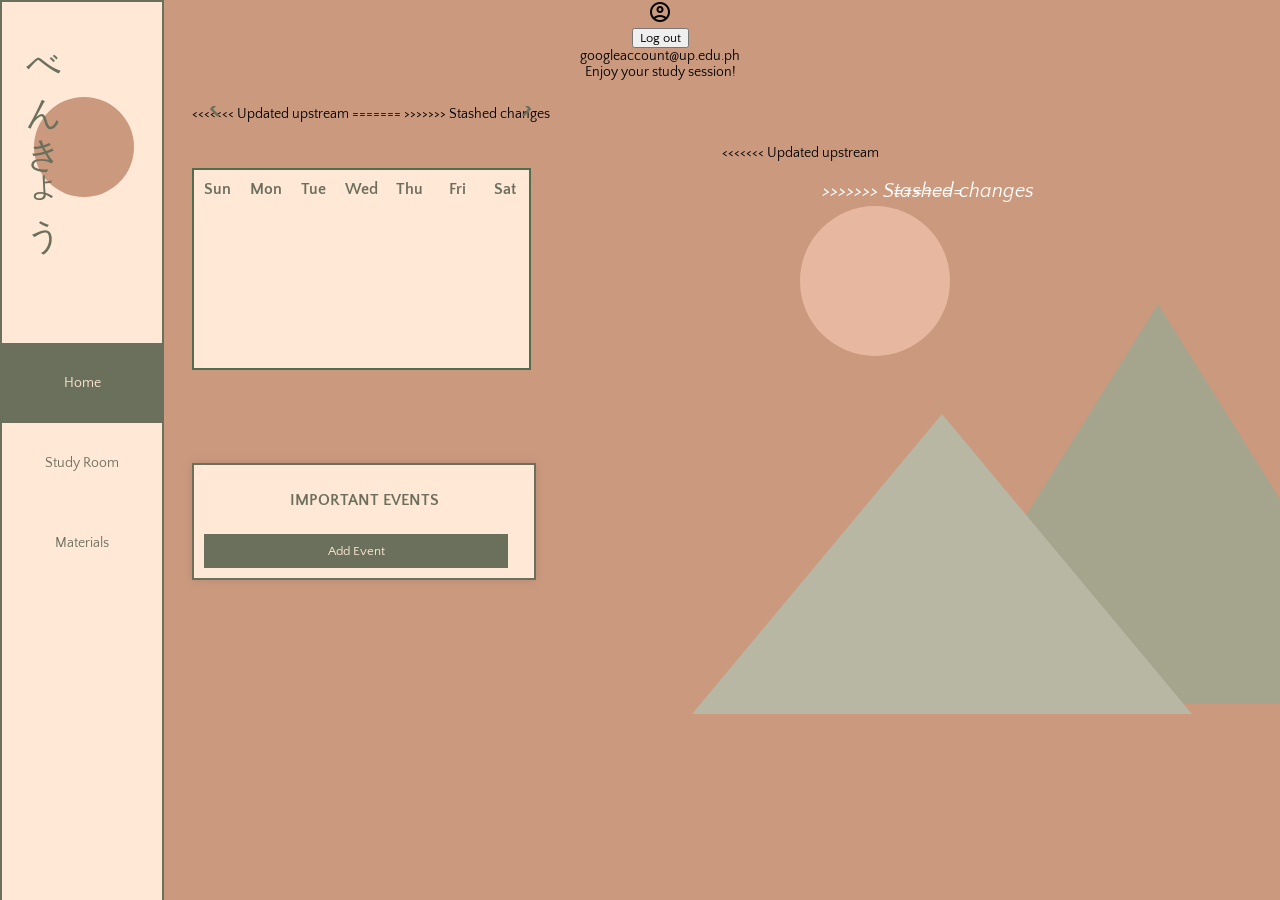
<file: HomePage.html>
<!DOCTYPE html>
<html lang="en">

<head>
    <meta charset="UTF-8">
    <meta name="viewport" content="width=device-width, initial-scale=1.0">
    <title>Home</title>

    <link rel="preconnect" href="https://fonts.googleapis.com">
    <link rel="preconnect" href="https://fonts.gstatic.com" crossorigin>
    <link
        href="https://fonts.googleapis.com/css2?family=DotGothic16&family=Quattrocento+Sans:ital,wght@0,400;0,700;1,400;1,700&display=swap"
        rel="stylesheet">
    <link rel="stylesheet" href="https://fonts.googleapis.com/css2?family=Material+Symbols+Outlined:opsz,wght,FILL,GRAD@24,400,0,0" />
    <link rel="stylesheet" href="https://fonts.googleapis.com/css2?family=Material+Symbols+Rounded:opsz,wght,FILL,GRAD@20..48,100..700,0..1,-50..200">

    <link rel="stylesheet" href="styles\homepage.css">
    <script src="scripts\homepage.js"defer></script>
</head>

<body>

    <nav>
        <ul id="navbar">
            <li class="logo">
                <div class="logo-figure"></div>
                <p class="logo-text">べんきょう</p>
            </li>
            <li><a class="active-page" href="homepage.html">Home</a></li>
            <li><a href="study-room.html">Study Room</a></li>
            <li><a href="materials.html">Materials</a></li>
        </ul>
    </nav>
    <banner>
        <ul class ="UNplaceHolder">
            <li class= "profilePic">
                <span class="material-symbols-outlined">account_circle</span>
            </li>
            <li><button id="logout-btn" onclick="logout()">Log out</button></li>
            <li id = "googleMail">googleaccount@up.edu.ph</li>
            <li id ="greeting"> Enjoy your study session!</li>
            
        </ul>
    </banner>
    <main>
<<<<<<< Updated upstream
        <!-- <div class="calendar">
            <header>
                <p class="current-date"> </p> 
                    <div class="icons"> 
                        <span id="prev" class="material-symbols-rounded">chevron_left</span>
                        <span id="next" class="material-symbols-rounded">chevron_right</span>
                    </div>
             
            </header> 
            <div class="date"> 
                <ul class="weekdays">
                    <li>M</li>
                    <li>T</li>
                    <li>W</li>
                    <li>Th</li>
                    <li>F</li>
                    <li>St</li>
                    <li>Sn</li>
                </ul>
                <ul class="days">
                </ul>
            </div> 
        </div> -->

=======
>>>>>>> Stashed changes
        <div class="wrapper">
            <header>
              <p class="current-date"></p>
              <div class="icons">
                <span id="prev" class="material-symbols-rounded">chevron_left</span>
                <span id="next" class="material-symbols-rounded">chevron_right</span>
              </div>
            </header>
            <div class="calendar">
              <ul class="weeks">
                <li>Sun</li>
                <li>Mon</li>
                <li>Tue</li>
                <li>Wed</li>
                <li>Thu</li>
                <li>Fri</li>
                <li>Sat</li>
              </ul>
              <ul class="days"></ul>
            </div>
          </div>

        <div id="event-box">
            <p id="header">IMPORTANT EVENTS</p>
            <div class = "table">
            <table id="events-table">
                <tbody id = "events-list">

                    <!-- <tr>
                        <td id="date">March 12</td>
                        <td id="tevent">Event 1 <button class="delete-btn" onclick="deleteEvent()">X</button>
                        </td>
                    </tr>

                    <tr>
                        <td id="date">March 15</td>
                        <td id="tevent">Event 2 <button class="delete-btn" onclick="deleteEvent()">X</button></td>

                    </tr>

                    <tr>
                        <td id="date">March 20</td>
                        <td id="tevent">Event 3 <button class="delete-btn" onclick="deleteEvent()">X</button></td>

                    </tr>

                    <tr>
                        <td id="date">March 20</td>
                        <td id="tevent">Event 3 <button class="delete-btn" onclick="deleteEvent()">X</button></td>

                    </tr>

                    <tr>
                        <td id="date">March 12</td>
                        <td id="tevent">Event 1 <button class="delete-btn" onclick="deleteEvent()">X</button></td>
                    </tr>

                    <tr>
                        <td id="date">March 15</td>
                        <td id="tevent">Event 2 <button class="delete-btn" onclick="deleteEvent()">X</button></td>
                    </tr>

                    <tr>
                        <td id="date">March 20</td>
                        <td id="tevent">Event 3 <button class="delete-btn" onclick="deleteEvent()">X</button></td>
                    </tr>

                    <tr>
                        <td id="date">March 20</td>
                        <td id="tevent">Event 3 <button class="delete-btn" onclick="deleteEvent()">X</button></td>
                    </tr>

                    <td id="date">March 12</td>
                    <td id="tevent">Event 1 <button class="delete-btn" onclick="deleteEvent()">X</button></td>

                    </tr>
                    <tr>
                        <td id="date">March 15</td>
                        <td id="tevent">Event 2 <button class="delete-btn" onclick="deleteEvent()">X</button></td>
                    </tr>

                    <tr>
                        <td id="date">March 20</td>
                        <td id="tevent">Event 3 <button class="delete-btn" onclick="deleteEvent()">X</button></td>
                    </tr>

                    <tr>
                        <td id="date">March 20</td>
                        <td id="tevent">Event 3 <button class="delete-btn" onclick="deleteEvent()">X</button></td>
                    </tr>

                    <tr>
                        <td id="date">March 12</td>
                        <td id="tevent">Event 1 <button class="delete-btn" onclick="deleteEvent()">X</button></td>
                    </tr>

                    <tr>
                        <td id="date">March 15</td>
                        <td id="tevent">Event 2 <button class="delete-btn" onclick="deleteEvent()">X</button></td>
                    </tr>

                    <tr>
                        <td id="date">March 20</td>
                        <td id="tevent">Event 3 <button class="delete-btn" onclick="deleteEvent()">X</button></td>
                    </tr>

                    <tr>
                        <td id="date">March 20</td>
                        <td id="tevent">Event 3 <button class="delete-btn" onclick="deleteEvent()">X</button></td>
                    </tr> -->
                </tbody>
            </table>
        </div>
            <button id="add-btn" onclick="addEventWindow()">Add Event</button>

        </div>



        <div class="landscape">
            <div class="mountains">
                <div class="sun"></div>
                <div class="mountain mountain2"></div>
                <div class="mountain mountain1"></div>
            </div>
<<<<<<< Updated upstream
            <p id="quote" class="quattrocento-sans-regular-italic">
=======
            
            <p id="quote" class="quattrocento-sans-regular-italic">
  
>>>>>>> Stashed changes
                <p id ="author" class = "quattrocento-sans-regular-italic"></p>
            </p>
            
        </div>
    </main>
</body>

</html>
</file>
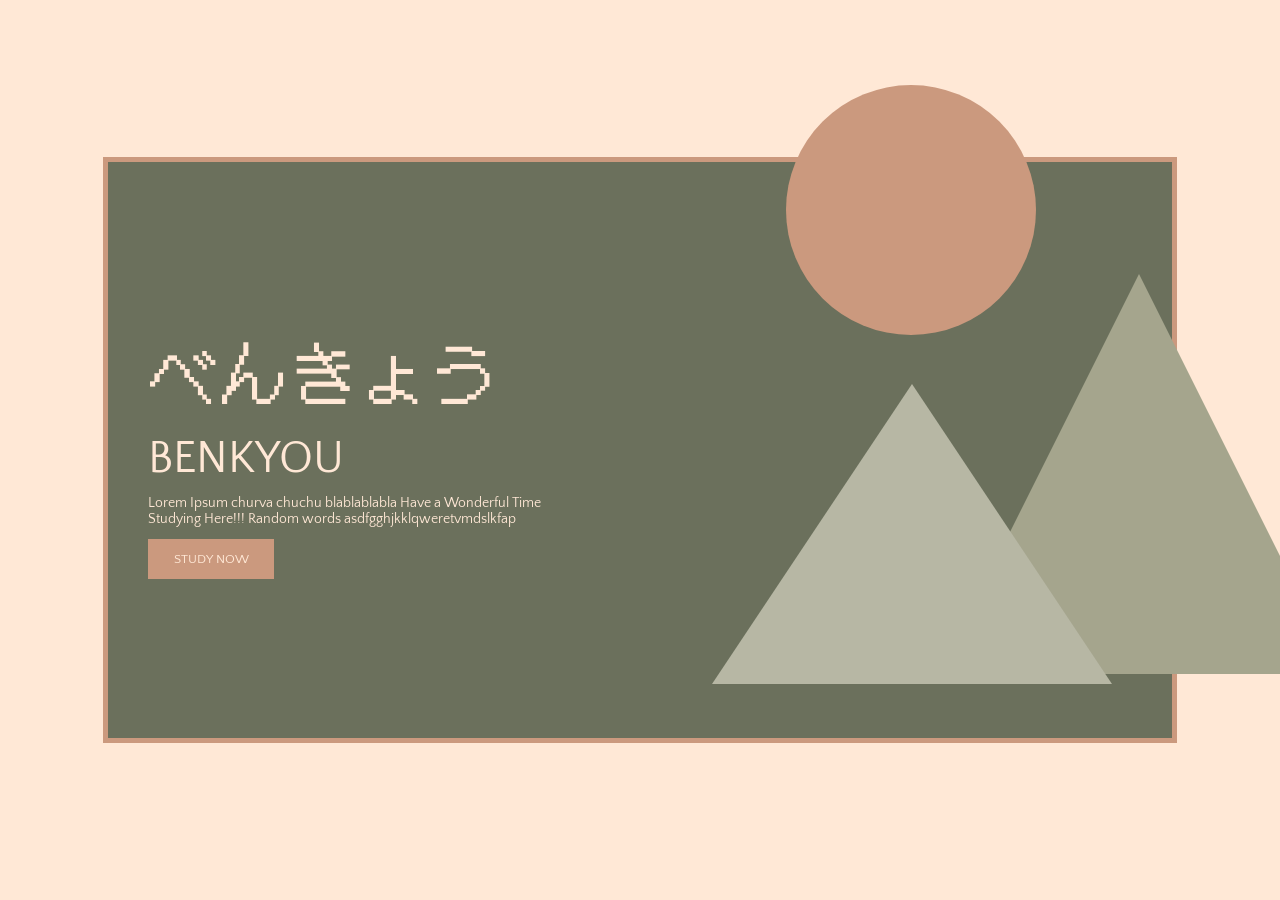
<file: landingpage.html>
<html lang="en">

<head>
  <meta charset="UTF-8">
  <meta name="viewport" content="width=device-width, initial-scale=1.0">
  <title>LandingPage</title>

  <link rel="preconnect" href="https://fonts.googleapis.com">
  <link rel="preconnect" href="https://fonts.gstatic.com" crossorigin>
  <link
    href="https://fonts.googleapis.com/css2?family=DotGothic16&family=Quattrocento+Sans:ital,wght@0,400;0,700;1,400;1,700&display=swap"
    rel="stylesheet">

  <link rel="stylesheet" href="styles/landingpage.css">
</head>

<body>
  <main>
    <ul class="intro">
      <li class="benkyou-text-japan">べんきょう</li>
      <li class="benkyou-text">BENKYOU</li>
      <li id="small-intro">
        Lorem Ipsum churva chuchu blablablabla
        Have a Wonderful Time Studying Here!!!
        Random words asdfgghjkklqweretvmdslkfap
      </li>
      <li class="study-btn">
        <input type="button" onclick="window.location.href='homepage.html'" value="STUDY NOW"></input>
      </li>
    </ul>

    <div class="landscape">

      <div class="mountains">
        <div class="sun"></div>
        <div class="mountain mountain1"></div>
        <div class="mountain mountain2"></div>
      </div>
    </div>
  </main>

</body>

</html>
</file>
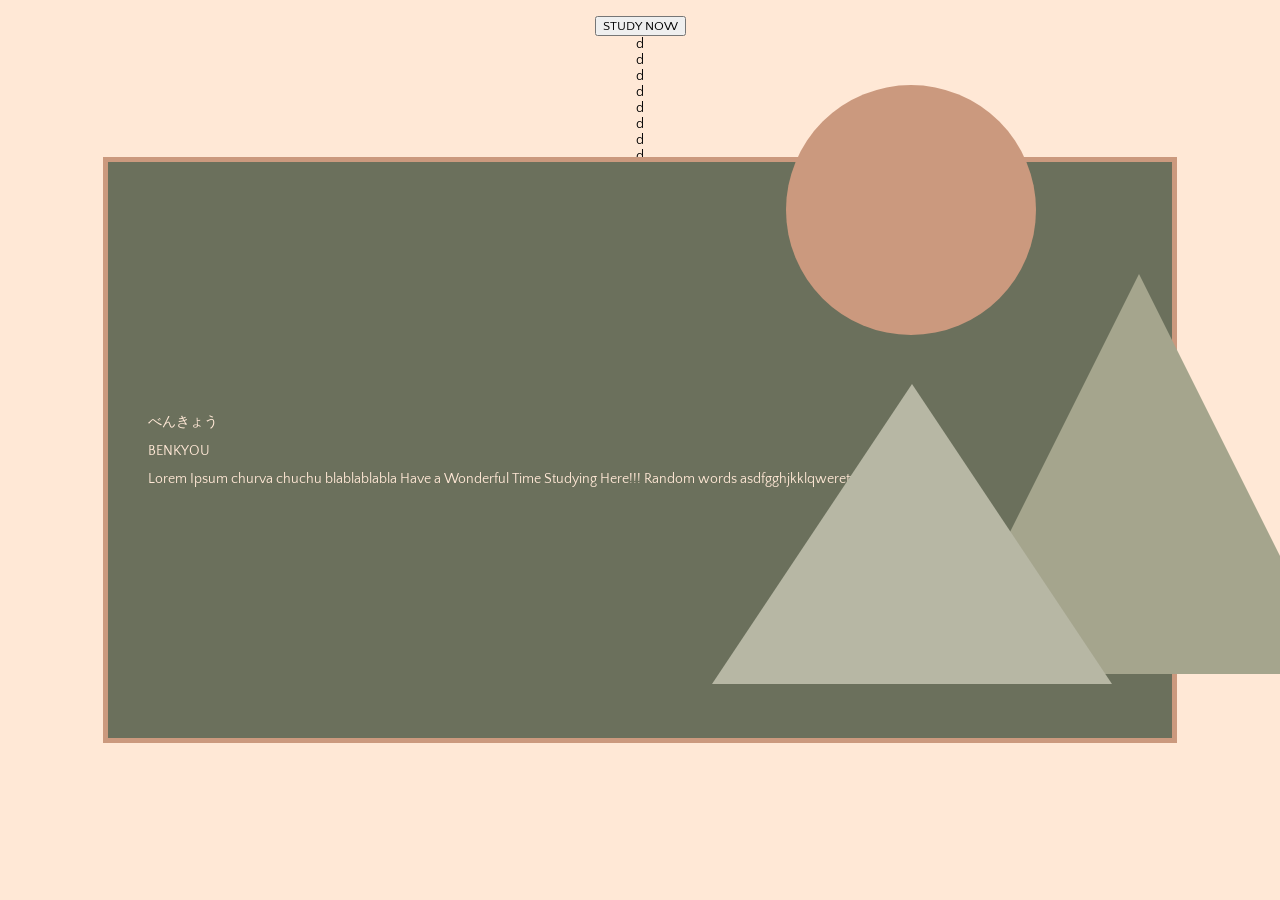
<file: LandingPage.html>
<html lang="en">

<head>
    <meta charset="UTF-8">
    <meta name="viewport" content="width=device-width, initial-scale=1.0">
    <title>LandingPage</title>

    <link rel="preconnect" href="https://fonts.googleapis.com">
    <link rel="preconnect" href="https://fonts.gstatic.com" crossorigin>
    <link
        href="https://fonts.googleapis.com/css2?family=DotGothic16&family=Quattrocento+Sans:ital,wght@0,400;0,700;1,400;1,700&display=swap"
        rel="stylesheet">

    <link rel="stylesheet" href="styles/landingpage.css">
</head>

<body>
    

<div class ="main1">



    <div class="intro">
        <ul class = "intro">
          <li class="benkyouJ">べんきょう</li>
          <li class="benkyouE">BENKYOU</li>
          <li id = "smallIntro">
            Lorem Ipsum churva chuchu blablablabla
            Have a Wonderful Time Studying Here!!!
            Random words asdfgghjkklqweretvmdslkfap

          </li>

        </ul>
      </div>


    <br>
    <button class="studyButton" onclick="window.location.href='homepage.html'">STUDY NOW</button>
    <p> d</p>
    <p> d</p><p> d</p><p> d</p><p> d</p><p> d</p><p> d</p><p> d</p><p> d</p><p> d</p>

    <div class="landscape">
                  
        <div class="mountains">
            <div class="sun"></div>
          <div class="mountain mountain1"></div>
          <div class="mountain mountain2"></div>
        </div>
    </div>

</div>
  
  
</body>

</html>
</file>
<file: styles/landingpage.css>
@import url("global.css");

body {
  overflow: hidden;
  background-color: var(--color-primary);
  display: flex;
  justify-content: center;
}

ul.intro {
  margin: auto;
  position: fixed;
  top: 9%;
  bottom: 9%;
  left: 0;
  right: 0;
  background-color: var(--color-tertiary);
  border: 5px solid var(--color-secondary);
  list-style-type: none;

  width: 80%;
  aspect-ratio: 16/9;

  display: flex;
  flex-direction: column;
  row-gap: 2%;
  justify-content: center;

  text-align: left;
  color: var(--color-primary);
  font-family: "Quattrocento Sans", sans-serif;
  font-size: 14px;
}

.benkyou-text-japan {
  font-size: 70px;
  font-family: "DotGothic16", sans-serif;
}

.benkyou-text {
  font-size: 45px;
}

#small-intro {
  width: 40%;
}

.study-btn input[type="button"] {

  background-color: var(--color-secondary);
  border: none;
  padding: 1.25% 2.5%;

  cursor: pointer;
  transition: background-color 0.3s;

  color: var(--color-primary);
  text-align: center;
}

.study-btn input[type="button"]:hover {
  background-color: var(--color-primary);
  color: var(--color-tertiary);
}


.landscape {
  position: absolute;
  right: 17%;
  top: 0%;
  width: 37%;
  display: flex;
  flex-direction: column;
  align-items: center;
  justify-content: flex-start;

}

.sun {
  width: 250px;
  height: 250px;
  background-color: var(--color-secondary);
  border-radius: 50%;
  position: relative;
  margin-top: 15%;
  margin-left: 43%;

}

.mountains {
  position: relative;
  height: 100px;
  width: 120%;
}

.mountain {
  width: 0%;
  border-left: 200px solid transparent;
  border-right: 200px solid transparent;
  position: absolute;
  margin-top: 50%;
  margin-left: 20%;
}

.mountain1 {
  border-bottom: 300px solid #B7B7A4;
  top: 100%;
  left: 10%;
  z-index: 2;

}

.mountain2 {
  border-bottom: 400px solid #A5A58D;
  top: -10%;
  left: 50%;
  z-index: 1;
}
</file>
